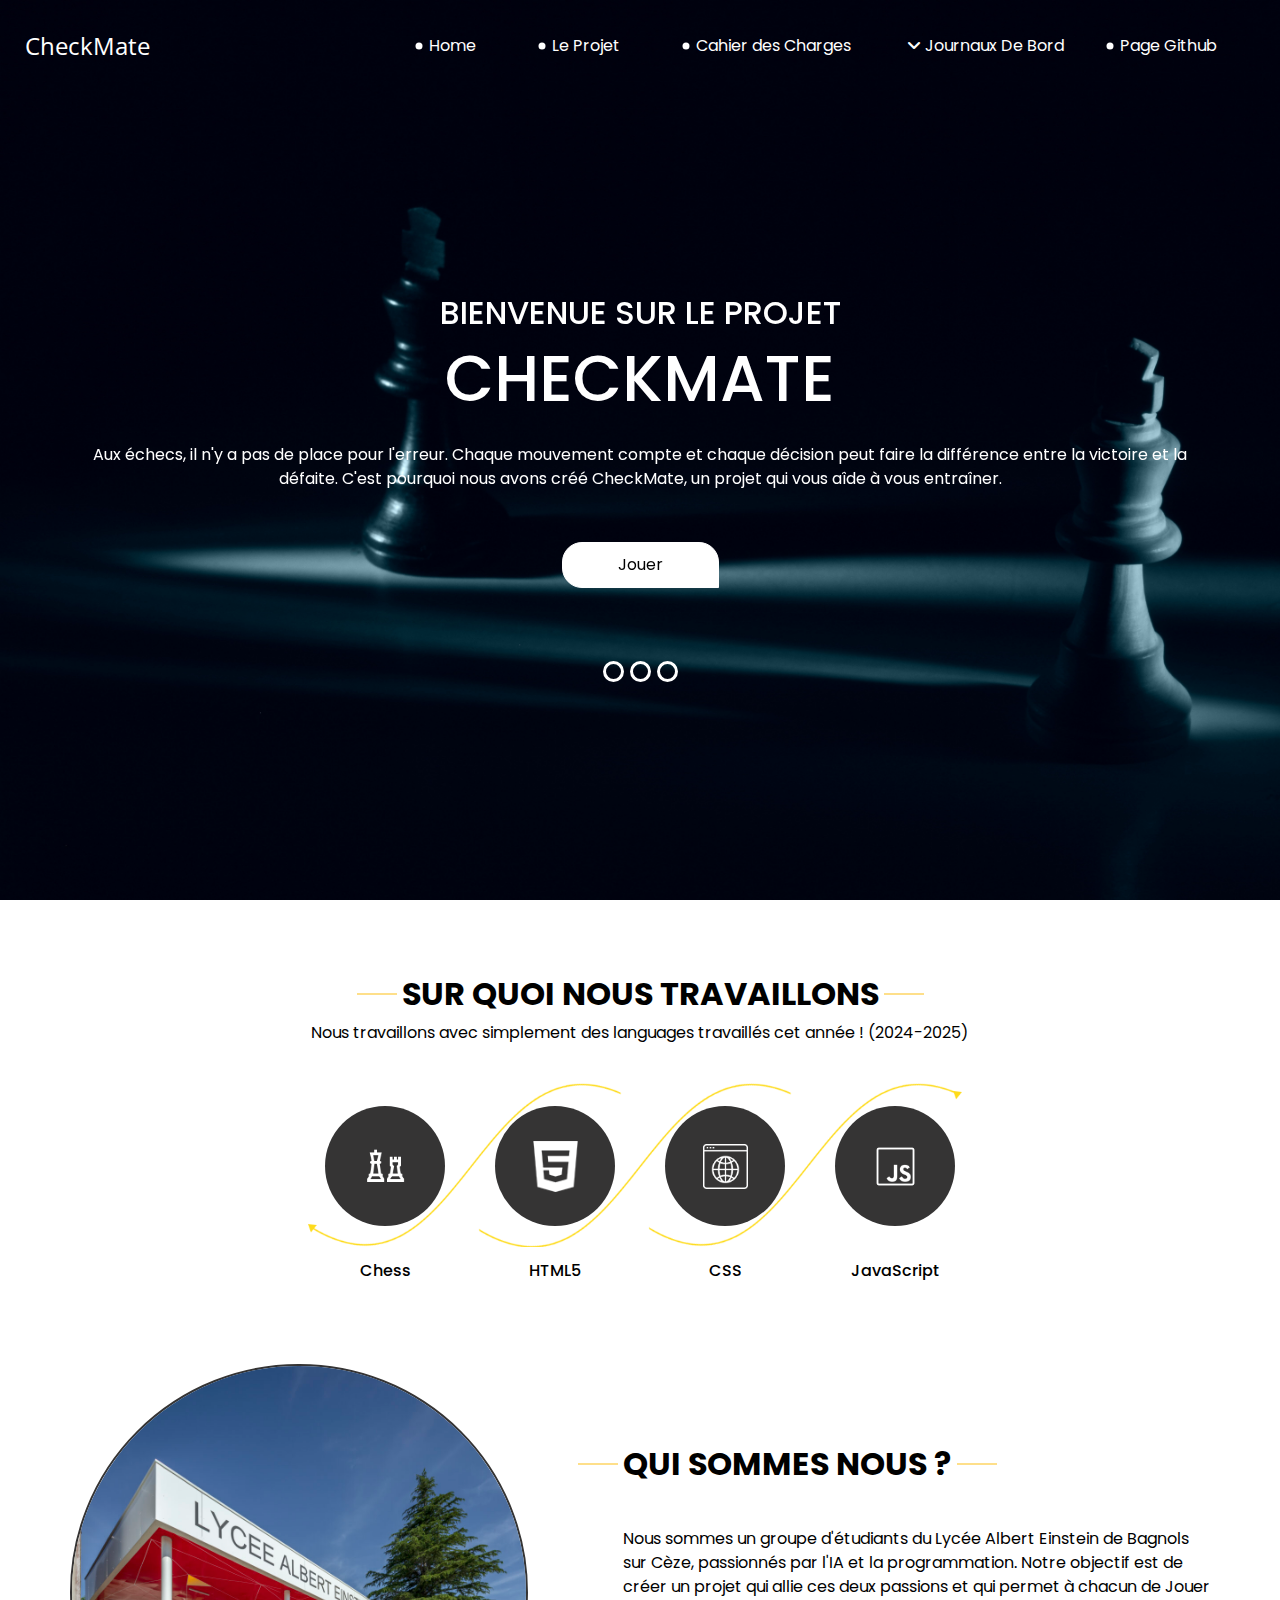
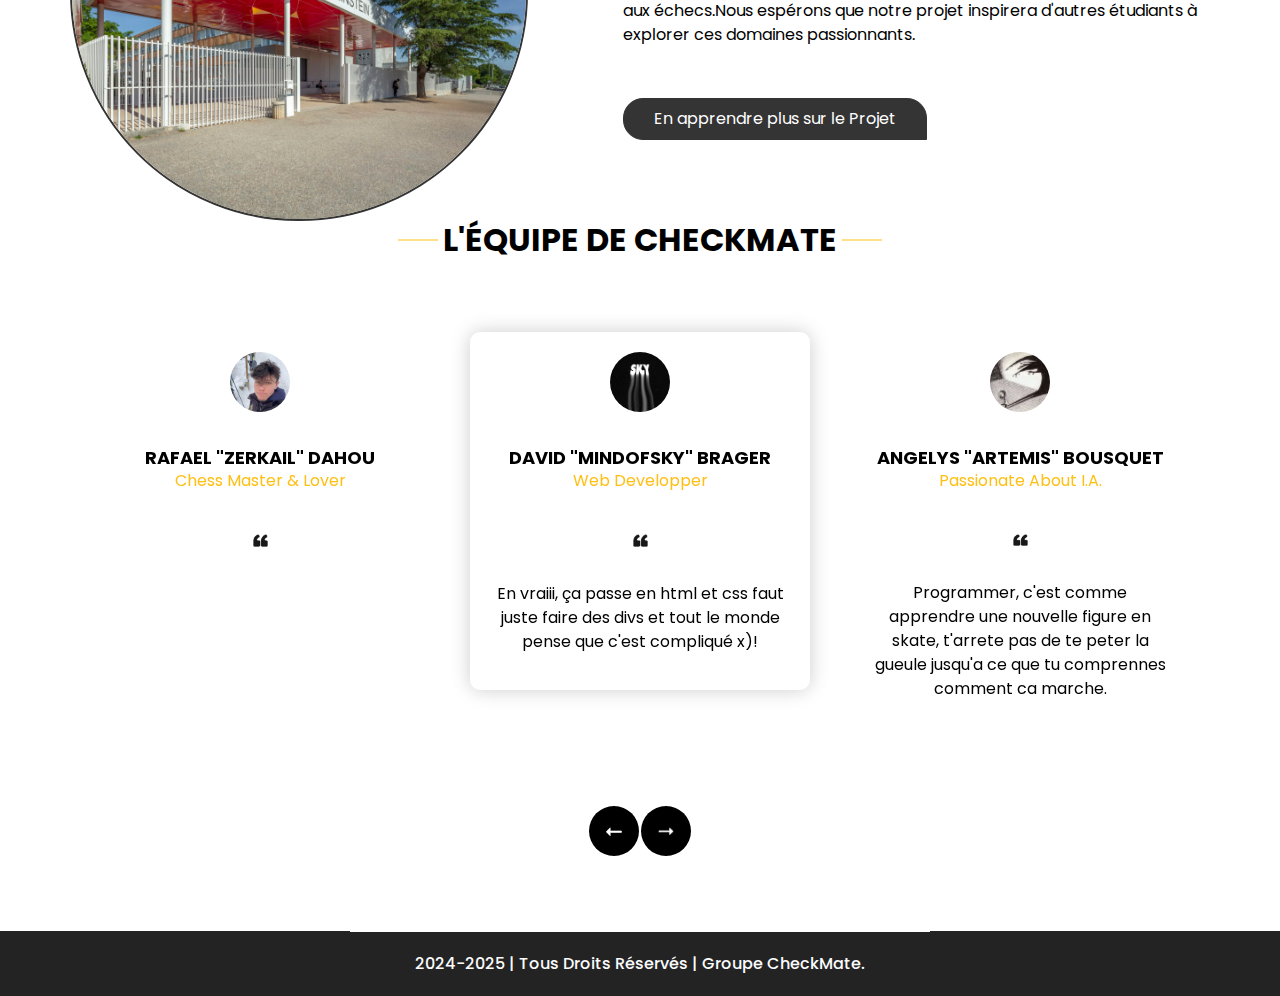
<file: checkmate/index.html>
<!DOCTYPE html>
<html>

<head>
  <meta charset="utf-8" />
  <meta name="viewport" content="width=device-width, initial-scale=1, shrink-to-fit=no" />
  <meta name="author" content="Groupe CheckMate" />
  <title>Checkmate.</title>
  <link rel="stylesheet" type="text/css" href="https://cdnjs.cloudflare.com/ajax/libs/OwlCarousel2/2.3.4/assets/owl.carousel.min.css" />
  <link rel="stylesheet" type="text/css" href="css/bootstrap.css" />
  <link href="https://fonts.googleapis.com/css?family=Open+Sans:400,700|Poppins:400,700&display=swap" rel="stylesheet">
    <link rel="stylesheet" href="https://cdnjs.cloudflare.com/ajax/libs/font-awesome/6.5.1/css/all.min.css"/>
  <link href="css/style.css" rel="stylesheet" />
  <link href="css/responsive.css" rel="stylesheet" /> <!-- C'est les accomodations pour écrants et tt fichier séparé sinon c'est chaud à gérer SITE PAS FAIT POUR TELEPHONE-->
</head>

<body>
  <div class="hero_area">
    <header class="header_section">
      <div class="container-fluid">
        <nav class="navbar navbar-expand-lg custom_nav-container pt-3">
          <a class="navbar-brand" href="./">
            <span>
              CheckMate
            </span>
          </a>
          <div class="collapse navbar-collapse" id="navbarSupportedContent">
            <div class="d-flex ml-auto flex-column flex-lg-row align-items-center">
              <ul class="navbar-nav  ">
                <li class="nav-item active">
                  <a class="nav-link" href="./">Home <span class="sr-only">(Actuel)</span></a>
                </li>
                <li class="nav-item">
                  <a class="nav-link" href="./chess/">Le Projet</a>
                </li>
                <li class="nav-item">
                  <a class="nav-link" href="./charges/">Cahier des Charges</a>
                </li>
                <li class="nav-item">
                  <div class="dropdown">
                    <button class="dropbtn"> <i class="fa-solid fa-angle-down" style="color: #ffffff;"></i>  Journaux De Bord<span class="sr-only">Actuel</span></button>
                    <div class="dropdown-content">
                      <a href="./jdb">Journal Global</a>
                      <a href="./jdb/dahou.html">Dahou</a>
                      <a href="./jdb/bousquet.html">Bousquet</a>
                      <a href="./jdb/brager.html">Brager</a>
                    </div>
                  </div> 
                </li>
                <li class="nav-item">
                  <a class="nav-link" href="https://github.com/MindOfSky/CheckMate">Page Github</a>
                </li>
              </ul>
            </div>
          </div>
        </nav>
      </div>
    </header>
    <section class=" slider_section position-relative">
      <div class="container">
        <div id="carouselExampleIndicators" class="carousel slide" data-ride="carousel">
          <ol class="carousel-indicators">
            <li data-target="#carouselExampleIndicators" data-slide-to="0" class="active"></li>
            <li data-target="#carouselExampleIndicators" data-slide-to="1"></li>
            <li data-target="#carouselExampleIndicators" data-slide-to="2"></li>
          </ol>
          <div class="carousel-inner">
            <div class="carousel-item active">
              <div class="row">
                <div class="col">
                  <div class="detail-box">
                    <div>
                      <h2>
                        Bienvenue sur le Projet
                      </h2>
                      <h1>
                        CheckMate
                      </h1>
                      <p>
                        Aux échecs, il n'y a pas de place pour l'erreur. Chaque mouvement compte et chaque décision peut faire la différence entre la victoire et la défaite. C'est pourquoi nous avons créé CheckMate, un projet qui vous aîde à vous entraîner.
                      </p>
                      <div class="">
                        <a href="./chess/">
                          Jouer
                        </a>
                      </div>
                    </div>
                  </div>
                </div>
              </div>
            </div>
            <div class="carousel-item">
              <div class="row">
                <div class="col">
                  <div class="detail-box">
                    <div>
                      <h2>
                        En Savoir Plus ?

                      </h2>
                      <h1>
                        Projet Open Source
                      </h1>
                      <p>
                        C'est un projet ouvert, une amélioration? Nous sommes preneurs!
                      </p>
                      <div class="">
                        <a href="https://github.com/MindOfSky/Checkmate">
                          Github
                        </a>
                      </div>
                    </div>
                  </div>
                </div>
              </div>
            </div>
            <div class="carousel-item">
              <div class="row">
                <div class="col">
                  <div class="detail-box">
                    <div>
                      <h2>
                        Un Projet

                      </h2>
                      <h1>
                        D'étude
                      </h1>
                      <p>
                        Envie d'une pause? Un petit morpion impossible pour se détendre? <br> C'est par ici !
                      </p>
                      <div class="">
                        <a href="./morpion/">
                          Morpion
                        </a>
                      </div>
                    </div>
                  </div>
                </div>
              </div>
            </div>
          </div>
        </div>

      </div>
    </section>
  </div>

  <section class="do_section layout_padding">
    <div class="container">
      <div class="heading_container">
        <h2>
          Sur quoi nous travaillons
        </h2>
        <p>
          Nous travaillons avec simplement des languages travaillés cet année ! (2024-2025)
        </p>
      </div>
      <div class="do_container">
        <div class="box arrow-start arrow_bg">
          <div class="img-box">
            <img src="images/d-1.png" alt="">
          </div>
          <div class="detail-box">
            <h6>
              Chess
            </h6>
          </div>
        </div>
        <div class="box arrow-middle arrow_bg">
          <div class="img-box">
            <img src="images/d-3.png" alt="">
          </div>
          <div class="detail-box">
            <h6>
              HTML5
            </h6>
          </div>
        </div>
        <div class="box arrow-end arrow_bg">
          <div class="img-box">
            <img src="images/d-4.png" alt="">
          </div>
          <div class="detail-box">
            <h6>
              CSS
            </h6>
          </div>
        </div>
        <div class="box ">
          <div class="img-box">
            <img src="images/d-5.png" alt="">
          </div>
          <div class="detail-box">
            <h6>
              JavaScript
            </h6>
          </div>
        </div>
      </div>
    </div>
  </section>

  <section class="who_section ">
    <div class="container">
      <div class="row">
        <div class="col-md-5">
          <div class="img-box">
            <img src="images/who-img.jpg" alt="">
          </div>
        </div>
        <div class="col-md-7">
          <div class="detail-box">
            <div class="heading_container">
              <h2>
              Qui sommes nous ?
              </h2>
            </div>
            <p>
              Nous sommes un groupe d'étudiants du Lycée Albert Einstein de Bagnols sur Cèze, passionnés par l'IA et la programmation. Notre objectif est de créer un projet qui allie ces deux passions et qui permet à chacun de Jouer aux échecs.Nous espérons que notre projet inspirera d'autres étudiants à explorer ces domaines passionnants.
            </p>
            <div>
              <a href="./summary/">
                En apprendre plus sur le Projet
              </a>
            </div>
          </div>
        </div>
      </div>
    </div>
  </section>

  <section class="client_section">
    <div class="container">
      <div class="heading_container">
        <h2>
      L'équipe de CheckMate
        </h2>
      </div>
      <div class="carousel-wrap ">
        <div class="owl-carousel">
          <div class="item">
            <div class="box">
              <div class="img-box">
                <img src="images/c-1.png" alt="">
              </div>
              <div class="detail-box">
                <h5>
                  David "MindOfSky" Brager <br>
                  <span>
                    Web Developper 
                  </span>
                </h5>
                <img src="images/quote.png" alt="">
                <p>
                  En vraiii, ça passe en html et css faut juste faire des divs et tout le monde pense que c'est compliqué x)!
                </p>
              </div>
            </div>
          </div>
          <div class="item">
            <div class="box">
              <div class="img-box">
                <img src="images/c-2.jpg" alt="">
              </div>
              <div class="detail-box">
                <h5>
                 Angelys "Artemis" Bousquet <br>
                  <span>
                    Passionate About I.A.
                  </span>
                </h5>
                <img src="images/quote.png" alt="">
                <p>
                  Programmer, c'est comme apprendre une nouvelle figure en skate, t'arrete pas de te peter la gueule jusqu'a ce que tu comprennes comment ca marche.
                </p>
              </div>
            </div>
          </div>
          <div class="item">
            <div class="box">
              <div class="img-box">
                <img src="images/c-3.jpg" alt="">
              </div>
              <div class="detail-box">
                <h5>
                  Rafael "Zerkail" Dahou <br>
                  <span>
                    Chess Master & Lover
                  </span>
                </h5>
                <img src="images/quote.png" alt="">
                <p>
                  
                </p>
              </div>
            </div>
          </div>
        </div>
      </div>
    </div>
  </section>

  <!-- footer section -->
  <section class="container-fluid footer_section">
    <p>
      2024-2025 | Tous Droits Réservés | Groupe CheckMate.
    </p>
  </section>
  <!-- footer section -->

  <script type="text/javascript" src="js/jquery-3.4.1.min.js"></script>
  <script type="text/javascript" src="js/bootstrap.js"></script>
  <script type="text/javascript" src="https://cdnjs.cloudflare.com/ajax/libs/OwlCarousel2/2.3.4/owl.carousel.min.js">
  </script>
  <!-- owl carousel script -->
  <script type="text/javascript">
    $(".owl-carousel").owlCarousel({
      loop: true,
      margin: 0,
      navText: [],
      center: true,
      autoplay: true,
      autoplayHoverPause: true,
      responsive: {
        0: {
          items: 1
        },
        1000: {
          items: 3
        }
      }
    });
  </script>
  <!-- end owl carousel script -->

</body>

</html>
</file>
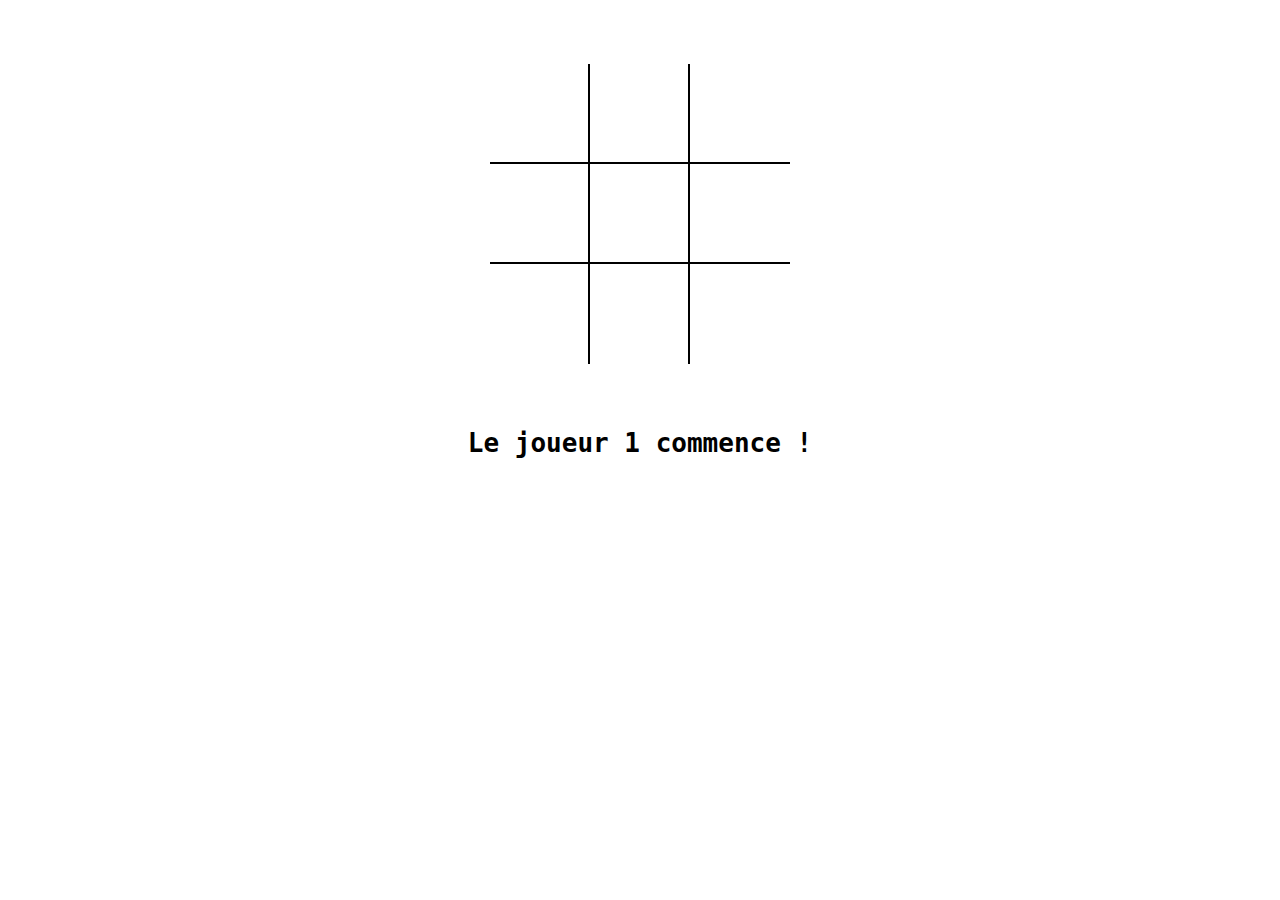
<file: checkmate/morpion/index.html>
<!DOCTYPE html>
<html lang="en">
<head>
    <meta charset="UTF-8">
    <meta http-equiv="X-UA-Compatible" content="IE=edge">
    <meta name="viewport" content="width=device-width, initial-scale=1.0">
    <link rel="stylesheet" href="./style.css">
    <title>Morpion</title>
</head>
<body>
    <div id="gameEnd">
        <p class="white" id="endGameStatus">...</p>
        <input type="submit" value="Recommencer" id="reloadGame" onclick="reloadGame()">
    </div>

    <div class="board">
        <div class="cell" data-cell=""></div>
        <div class="cell" data-cell=""></div>
        <div class="cell" data-cell=""></div>
        <div class="cell" data-cell=""></div>
        <div class="cell" data-cell=""></div>
        <div class="cell" data-cell=""></div>
        <div class="cell" data-cell=""></div>
        <div class="cell" data-cell=""></div>
        <div class="cell" data-cell=""></div>
    </div>

    <h1 id="gameStatus">Le joueur 1 commence !</h1>
    <script src="./main.js"></script>
</body>
</html>
</file>
<file: checkmate/css/style.css>
body {
  font-family: "Poppins", sans-serif;
  color: #000000;
  background-color: #ffffff;
}

.layout_padding {
  padding: 75px 0;
}

.layout_padding2 {
  padding: 45px 0;
}

.layout_padding2-top {
  padding-top: 45px;
}

.layout_padding2-bottom {
  padding-bottom: 45px;
}

.layout_padding-top {
  padding-top: 75px;
}

.layout_padding-bottom {
  padding-bottom: 75px;
}

.heading_container {
  display: -webkit-box;
  display: -ms-flexbox;
  display: flex;
  -webkit-box-orient: vertical;
  -webkit-box-direction: normal;
      -ms-flex-direction: column;
          flex-direction: column;
  -webkit-box-align: start;
      -ms-flex-align: start;
          align-items: flex-start;
}

.heading_container h2 {
  font-weight: bold;
  text-transform: uppercase;
  position: relative;
}

.heading_container h2::before, .heading_container h2::after {
  content: "";
  position: absolute;
  top: 50%;
  width: 40px;
  height: 1px;
  background-color: #fec016;
}

.heading_container h2::before {
  left: -5px;
  -webkit-transform: translate(-100%, -50%);
          transform: translate(-100%, -50%);
}

.heading_container h2::after {
  right: -5px;
  -webkit-transform: translate(100%, -50%);
          transform: translate(100%, -50%);
}

/*header section*/
.hero_area {
  height: 100vh;
  background-color: #b5caee;
  background-image: url(../images/hero-bg.jpg);
  background-size: cover;
}

.sub_page .hero_area {
  height: auto;
}

.sub_page .who_section.layout_padding {
  padding-top: 0;
}

.hero_area.sub_pages {
  height: auto;
}

.header_section .container-fluid {
  padding-right: 25px;
  padding-left: 25px;
}

.header_section .nav_container {
  margin: 0 auto;
}

.custom_nav-container.navbar-expand-lg .navbar-nav .nav-link {
  margin: 10px 30px;
  color: #ffffff;
  text-align: center;
  position: relative;
}

.custom_nav-container.navbar-expand-lg .navbar-nav .nav-link::before {
  content: "";
  position: absolute;
  top: 50%;
  left: -2px;
  -webkit-transform: translate(-50%, -50%);
          transform: translate(-50%, -50%);
  width: 7px;
  height: 7px;
  border-radius: 100%;
  background-color: #ffffff;
}

a,
a:hover,
a:focus {
  text-decoration: none;
}

a:hover,
a:focus {
  color: initial;
}

.btn,
.btn:focus {
  outline: none !important;
  -webkit-box-shadow: none;
          box-shadow: none;
}

.user_option {
  display: -webkit-box;
  display: -ms-flexbox;
  display: flex;
  -webkit-box-align: center;
      -ms-flex-align: center;
          align-items: center;
}

.custom_nav-container .nav_search-btn {
  background-image: url(../images/search-icon.png);
  background-size: 22px;
  background-repeat: no-repeat;
  background-position-y: 7px;
  width: 35px;
  height: 35px;
  padding: 0;
  border: none;
}

.navbar-brand {
  display: -webkit-box;
  display: -ms-flexbox;
  display: flex;
  -webkit-box-align: center;
      -ms-flex-align: center;
          align-items: center;
  font-family: 'Open Sans', sans-serif;
}

.navbar-brand span {
  font-size: 24px;
  color: #ffffff;
}

.custom_nav-container {
  z-index: 99999;
  padding: 15px 0;
}

.custom_nav-container .navbar-toggler {
  outline: none;
}

.custom_nav-container .navbar-toggler .navbar-toggler-icon {
  background-image: url(../images/menu.png);
  background-size: 55px;
}

/* Dropdown section */

.dropbtn {
  color: white;
  padding: 18px;
  font-size: 16px;
  border: none;
  background: transparent;
}

/* The container <div> - needed to position the dropdown content */
.dropdown {
  position: relative;
  display: inline-block;
}

/* Dropdown Content (Hidden by Default) */
.dropdown-content {
  display: none;
  position: absolute;
  background-color: #f1f1f1;
  min-width: 160px;
  box-shadow: 0px 8px 16px 0px rgba(0,0,0,0.2);
  border-radius: 20px;
  z-index: 1;
  
}

/* Links inside the dropdown */
.dropdown-content a {
  color: black;
  padding: 12px 16px;
  text-decoration: none;
  display: block;
}
.dropdown-content a:hover {
  border-radius: 20px;
  background-color: #ddd;
  border: 1px solid black;
}

/* Show the dropdown menu on hover */
.dropdown:hover .dropdown-content {display: block;}


/*end header section*/
.slider_section {
  height: 90%;
  display: -webkit-box;
  display: -ms-flexbox;
  display: flex;
  -webkit-box-align: center;
      -ms-flex-align: center;
          align-items: center;
  color: #ffffff;
}

.slider_section .detail-box {
  text-align: center;
  margin-bottom: 110px;
}

.slider_section .detail-box h1 {
  font-size: 4rem;
  text-transform: uppercase;
}

.slider_section .detail-box h2 {
  text-transform: uppercase;
}

.slider_section .detail-box p {
  margin-top: 25px;
}

.slider_section .detail-box a {
  display: inline-block;
  padding: 10px 55px;
  background-color: #ffffff;
  border: 1px solid #ffffff;
  color: #000000;
  border-radius: 20px 20px 0 20px;
  margin-top: 35px;
}

.slider_section .detail-box a:hover {
  background-color: transparent;
  color: #ffffff;
}

.slider_section #carouselExampleIndicators {
  bottom: 0;
}

.slider_section #carouselExampleIndicators li {
  width: 15px;
  height: 15px;
  background-color: transparent;
  border: 3px solid #ffffff;
  border-radius: 100%;
  opacity: 1;
}

.do_section .heading_container {
  -webkit-box-align: center;
      -ms-flex-align: center;
          align-items: center;
  text-align: center;
}

.do_section .do_container {
  display: -webkit-box;
  display: -ms-flexbox;
  display: flex;
  -ms-flex-wrap: wrap;
      flex-wrap: wrap;
  -webkit-box-pack: center;
      -ms-flex-pack: center;
          justify-content: center;
  padding-top: 10px;
}

.do_section .do_container .box {
  text-align: center;
  position: relative;
  z-index: 5;
  margin: 35px 25px 0 25px;
}

.do_section .do_container .box .img-box {
  width: 120px;
  height: 120px;
  display: -webkit-box;
  display: -ms-flexbox;
  display: flex;
  -webkit-box-pack: center;
      -ms-flex-pack: center;
          justify-content: center;
  -webkit-box-align: center;
      -ms-flex-align: center;
          align-items: center;
  background-color: #353434;
  border-radius: 100%;
}

.do_section .do_container .box .img-box img {
  width: 45px;
}

.do_section .do_container .box .detail-box {
  margin-top: 35px;
}

.do_section .do_container .box:hover .img-box {
  background-color: #fec016;
}

.do_section .do_container .arrow_bg::before {
  content: "";
  position: absolute;
  top: -23px;
  left: -17px;
  width: 262%;
  height: 90%;
  z-index: 3;
  background-size: cover;
}

.do_section .do_container .arrow-start::before {
  background-image: url(../images/arrow-start.png);
}

.do_section .do_container .arrow-middle::before {
  background-image: url(../images/arrow-middle.png);
}

.do_section .do_container .arrow-end::before {
  background-image: url(../images/arrow-end.png);
}

.who_section .row {
  -webkit-box-align: center;
      -ms-flex-align: center;
          align-items: center;
}

.who_section .img-box img {
  width: 100%;
  border-radius: 50%;
  border: 2px solid #353434;
}

.who_section .detail-box {
  margin-left: 65px;
}

.who_section .detail-box p {
  margin-top: 35px;
}

.who_section .detail-box a {
  display: inline-block;
  padding: 8px 30px;
  background-color: #353434;
  border: 1px solid #353434;
  color: #ffffff;
  border-radius: 20px 20px 0 20px;
  margin-top: 35px;
}

.who_section .detail-box a:hover {
  background-color: transparent;
  color: #353434;
}


.client_section {
  padding-bottom: 150px;
}

.client_section .heading_container {
  -webkit-box-align: center;
      -ms-flex-align: center;
          align-items: center;
  margin-bottom: 45px;
}

.client_section .box {
  padding: 20px;
  display: -webkit-box;
  display: -ms-flexbox;
  display: flex;
  -webkit-box-orient: vertical;
  -webkit-box-direction: normal;
      -ms-flex-direction: column;
          flex-direction: column;
  -webkit-box-align: center;
      -ms-flex-align: center;
          align-items: center;
  text-align: center;
  margin: 20px;
  border-radius: 10px;
}

.client_section .box .img-box {
  width: 60px;
}

.client_section .box .img-box img {
  width: 100%;
  border-radius: 50%;
}

.client_section .box .detail-box {
  margin-top: 35px;
  display: -webkit-box;
  display: -ms-flexbox;
  display: flex;
  -webkit-box-orient: vertical;
  -webkit-box-direction: normal;
      -ms-flex-direction: column;
          flex-direction: column;
  -webkit-box-align: center;
      -ms-flex-align: center;
          align-items: center;
}

.client_section .box .detail-box h5 {
  text-transform: uppercase;
  font-weight: bold;
  font-size: 18px;
}

.client_section .box .detail-box h5 span {
  text-transform: none;
  font-size: 16px;
  font-weight: normal;
  color: #fec016;
}

.client_section .box .detail-box img {
  width: 15px;
  margin: 35px 0;
}

.client_section .carousel-wrap {
  margin: 0 auto;
  padding: 0;
  position: relative;
}

.client_section .owl-nav > div {
  margin-top: -26px;
  position: absolute;
  top: 50%;
  color: #cdcbcd;
}

.client_section .owl-carousel .owl-nav .owl-prev,
.client_section .owl-carousel .owl-nav .owl-next {
  width: 50px;
  height: 50px;
  background-color: #000000;
  background-size: 16px;
  background-position: center;
  border-radius: 100%;
  background-repeat: no-repeat;
  position: absolute;
  bottom: -75px;
  outline: none;
}

.client_section .owl-carousel .owl-nav .owl-prev:hover,
.client_section .owl-carousel .owl-nav .owl-next:hover {
  background-color: rgba(0, 0, 0, 0.8);
}

.client_section .owl-carousel .owl-nav .owl-prev {
  background-image: url(../images/prev.png);
  left: 50%;
  -webkit-transform: translateX(-102%);
          transform: translateX(-102%);
}

.client_section .owl-carousel .owl-nav .owl-next {
  right: 50%;
  background-image: url(../images/next.png);
  -webkit-transform: translateX(102%);
          transform: translateX(102%);
}

.client_section .owl-carousel .owl-dots.disabled,
.client_section .owl-carousel .owl-nav.disabled {
  display: block;
}

.client_section .owl-item.active.center .box {
  -webkit-box-shadow: 0 0 20px 0 rgba(0, 0, 0, 0.2);
          box-shadow: 0 0 20px 0 rgba(0, 0, 0, 0.2);
}

.footer_section {
  background-color: #232323;
  font-weight: 500;
  display: -webkit-box;
  display: -ms-flexbox;
  display: flex;
  -webkit-box-pack: center;
      -ms-flex-pack: center;
          justify-content: center;
}

.footer_section p {
  padding: 20px 65px;
  color: #fbfcfd;
  margin: 0 auto;
  text-align: center;
  border-top: 1px solid #ffffff;
}

.footer_section a {
  color: #fbfcfd;
}
/*# sourceMappingURL=style.css.map */
</file>
<file: checkmate/css/responsive.css>
@media (max-width: 1120px) {
    .hero_area {
        height: auto;
    }

    .slider_section {
        padding: 50px 0;
    }

}

@media (max-width: 992px) {
    .user_option {
        flex-direction: column;
    }

    .custom_nav-container .nav_search-btn {
        background-position: center;
        margin-top: 10px;
    }

    .user_option a {
        margin-bottom: 10px;
    }

    .custom_nav-container.navbar-expand-lg .navbar-nav .nav-link {
        padding: 0 5px;
    }
}

@media (max-width: 768px) {

    .info_section .col-md-3 {
        text-align: center;
    }

    .info_section .col-md-3:not(:nth-last-child(1)) {
        margin-bottom: 35px;
    }

    .who_section .detail-box {
        margin-left: 15px;
        margin-top: 35px;
    }

    .work_section .work_container .box.b-1,
    .work_section .work_container .box.b-2,
    .work_section .work_container .box.b-3,
    .work_section .work_container .box.b-4 {
        width: 100%;
    }

    .info_section .col-md-3>div {
        display: flex;
        flex-direction: column;
        align-items: center;
    }

    .info_section .info_form .social_box {
        justify-content: center;
    }

    .info_section .info_form .social_box a {
        margin: 0 10px;
    }

    .footer_section p {
        padding: 20px 30px;
    }
}

@media (max-width: 576px) {
    .slider_section .detail-box h1 {
        font-size: 3.5rem;
    }

    .do_section .do_container .arrow_bg::before {
        display: none;
    }
}

@media (max-width: 480px) {}

@media (max-width: 420px) {
    .slider_section .detail-box h2 {
        font-size: 1.5rem;
    }

    .slider_section .detail-box h1 {
        font-size: 3rem;
    }
}

@media (max-width: 360px) {}

@media (min-width: 1200px) {
    .container {
        max-width: 1170px;
    }
}
</file>
<file: checkmate/morpion/style.css>
* {
    margin: 0;
    padding: 0;
    box-sizing: border-box;
}

body {
    font-family: monospace;
}

h1 {
    text-align: center;
}

.cell {
    height: 100px;
    width: 100px;
    display: flex;
    align-items: center;
    justify-content: center;
    font-size: 80px;
    border-right: 2px solid black;
    border-bottom: 2px solid black;
    cursor: pointer;
    background-color: white;
}

.cell:nth-child(3n) { border-right: none; }
.cell:nth-child(6) ~ .cell { border-bottom: none; }

.board {
    width: 300px;
    display: flex;
    flex-wrap: wrap;
    margin: 4rem auto;
    background-color: gray;
}

#gameEnd {
    position: fixed;
    display: none;
    width: 100%;
    height: 100%;
    top: 0; right: 0; bottom: 0; left: 0;
    background-color: black;
}

#gameEnd p, #gameEnd input {
    position: fixed;
    top: 45%; left: 45%;
    transform: translate(-45%, -45%);
    text-align: center;
}

#gameEnd p {
    margin-top: 2rem;
}

.white {
    color: white;
}
</file>
